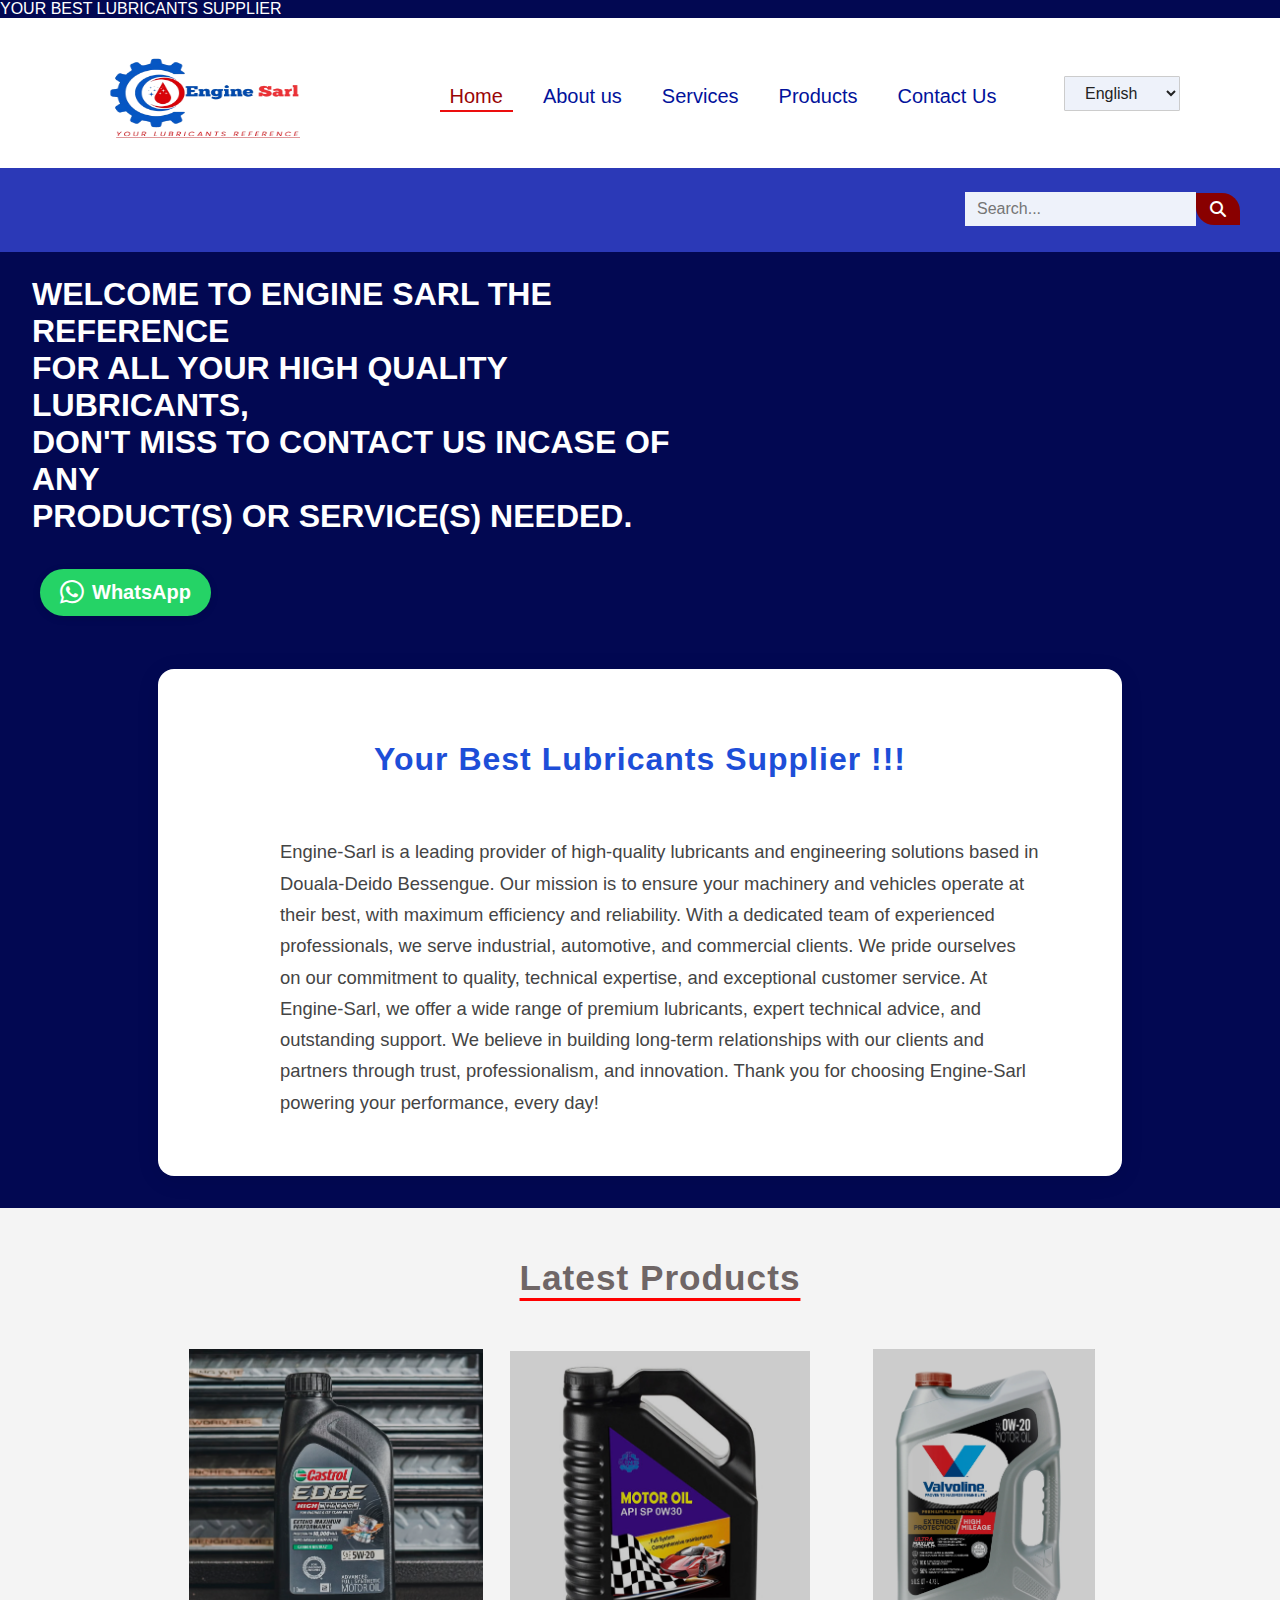
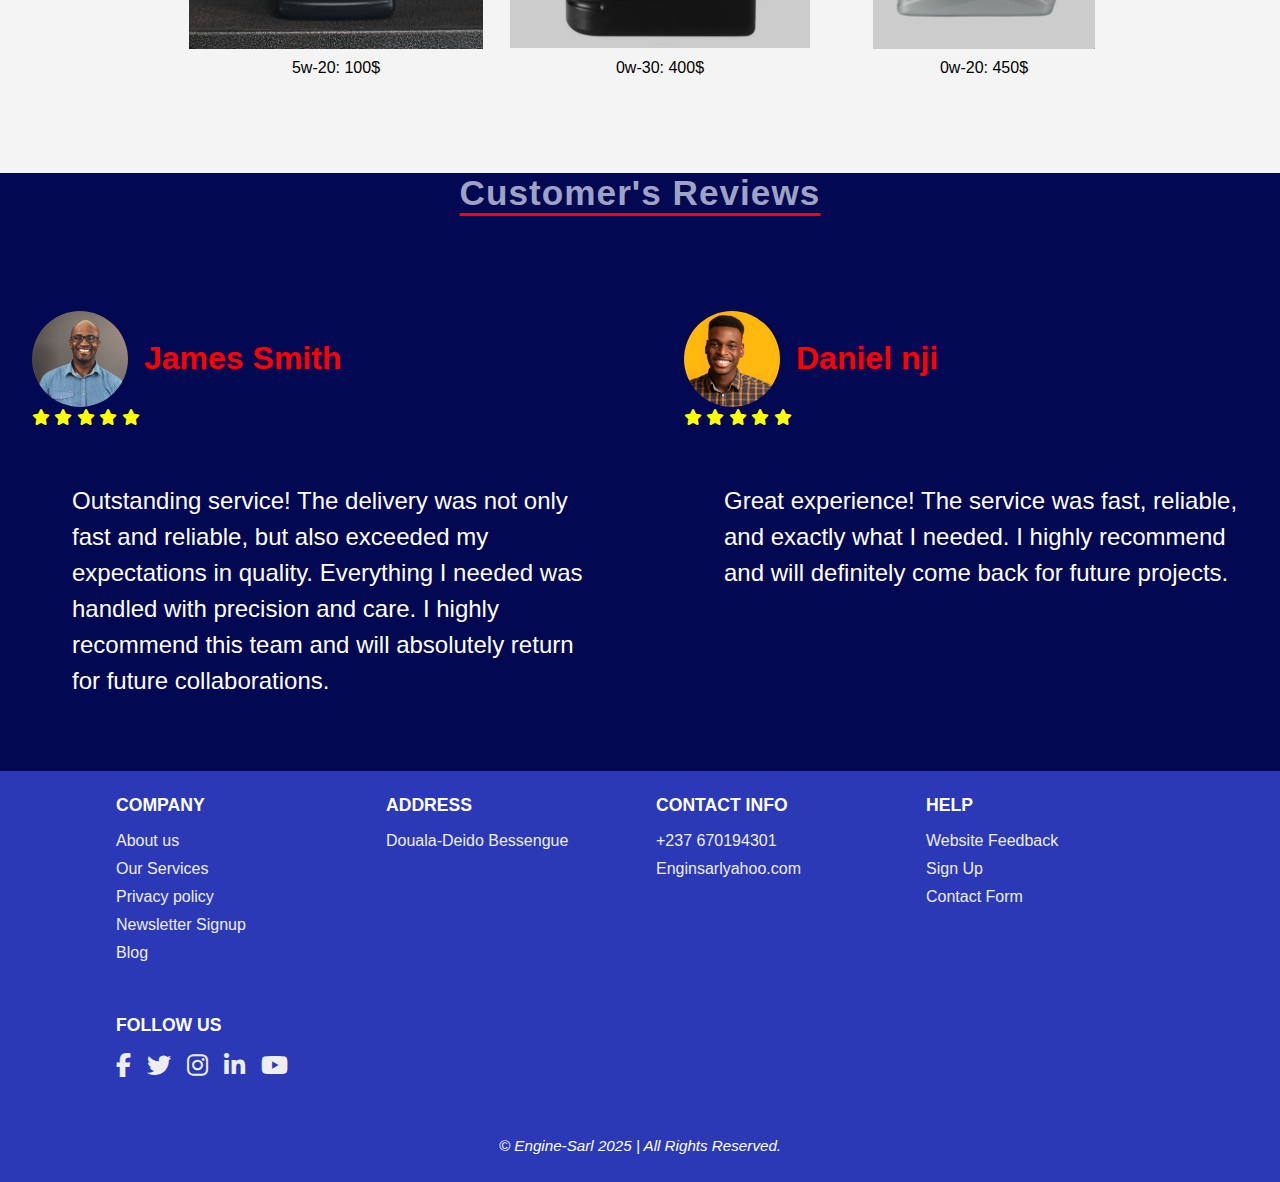
<file: index.html>
<!DOCTYPE html>
<html lang="en">

<head>
    <link rel="icon" href="My images/Enginesarl.png" type="image/x-icon">
    <title>Engine-Sarl</title>
    <link rel="stylesheet" href="styles.css">
    <link rel="stylesheet" href="https://cdnjs.cloudflare.com/ajax/libs/font-awesome/6.7.2/css/all.min.css">
    
    <style>

        section.product{
            text-align: center;
            padding: 50px 20px;
            background-color: #f4f4f4;
        }
       

        @media (max-width: 900px) {
            footer .social-links {
        padding: 2rem;
    }
}

    

    @media (max-width: 450px) {
            
    footer .social-links {
        padding: 2rem;
    }

}

/* Gegraphical location style */
.iframe-section{
    display: flex;
    justify-content: center; 
    align-items: center;
    min-height: 80vh;
    padding: 40px 0;
}
iframe{
    border-radius: 10px;
    
}

    </style>
</head>

<body>

    <div>YOUR BEST LUBRICANTS SUPPLIER</div>
    <!-- Header -->
    <header>

        <input type="checkbox" name="" id="menu-toggle">
        <label for="menu-toggle" class="fas fa-bars"></label>
        
        <img src="My images/Enginesarl.png" alt="" class="logo" width="200px" height="150px">
        
        <ul class="navbar">
            <li><a href="index.html" class="active">Home</a></li>
            <li><a href="aboutus.html">About us</a></li>
            <li><a href="services.html">Services</a></li>
            <li><a href="products.html">Products</a></li>
            <li><a href="contactus.html">Contact Us</a></li>
        </ul>

        <select class="language-select" aria-label="Select Language">
            <option value="en">English</option>
            <option value="fr">Français</option>
            <option value="es">Español</option>
        </select>

    </header>

    <div class="search-bar-bg">
        <form class="search-bar" action="#" method="get">
            <input type="text" placeholder="Search..." name="q">
            <button type="submit"><i class="fas fa-search"></i></button>
        </form>
    </div>


    <!-- Feature -->
    <section class="feature-section">

        <h1>
            WELCOME TO ENGINE SARL THE REFERENCE</br>
            FOR ALL YOUR HIGH QUALITY LUBRICANTS,</br>
            DON'T MISS TO CONTACT US INCASE OF ANY</br>
            PRODUCT(S) OR SERVICE(S) NEEDED.
        </h1>

        <div class="whatsapp-bg">
            <a href="https://wa.me/237670194301" class="whatsapp-link" target="_blank" title="Chat with us on WhatsApp">
                <i class="fab fa-whatsapp"></i> WhatsApp</a>
        </div>


    </section>

    <section>
        <div class="about-sections">

            <h3>Your Best Lubricants Supplier !!!</h3>
            <div>
                <p>
                Engine-Sarl is a leading provider of high-quality lubricants and engineering solutions based in Douala-Deido Bessengue.
                Our mission is to ensure your machinery and vehicles operate at their best, with maximum efficiency and reliability.
                With a dedicated team of experienced professionals, we serve industrial, automotive, and commercial clients.
                We pride ourselves on our commitment to quality, technical expertise, and exceptional customer service.
                At Engine-Sarl, we offer a wide range of premium lubricants, expert technical advice, and outstanding support.
                We believe in building long-term relationships with our clients and partners through trust, professionalism, and innovation.
                Thank you for choosing Engine-Sarl powering your performance, every day!
                </p>
            </div>
        </div>
    </section>

    <!-- latest products -->

    <section class="product">
        <h2>Latest Products</h2>

        <div class="fa-list">

        <figure>
            <img src="My images/Oil 5w-20.png" alt="Find your oil" width="300px" height="300px">
            <figcaption>5w-20: 100$</figcaption>
        </figure>

        <figure>
            <img src="My images/Oil 0w-30.png" alt="Find your oil" width="300px" height="300px">
            <figcaption>0w-30: 400$</figcaption>
        </figure>

        <figure>
            <img src="My images/Oil 0w-20.png" alt="Find your oil" width="300px" height="300px">
        <figcaption>0w-20: 450$</figcaption>
        </figure>
    
    </div>

    </section>

    <!-- customers review -->

    <section class="review" id="review">

    <h2 class="heading">Customer's Reviews</h2>

    <div class="box-container">

        <div class="box">
            <div class="user">
                <img src="My images/c4.png" alt="customer review">
                <h3>James Smith</h3>
            </div>
            <div class="stars">
                <i class="fas fa-star"></i>
                <i class="fas fa-star"></i>
                <i class="fas fa-star"></i>
                <i class="fas fa-star"></i>
                <i class="fas fa-star"></i>
            </div>
            <p>Outstanding service! The delivery was not only fast and reliable, but also exceeded my expectations in quality. Everything I needed was handled with precision and care. I highly recommend this team and will absolutely return for future collaborations.</p>
            
        </div>

        <div class="box">
            <div class="user">
                <img src="My images/c3.png" alt="customer review">
                <h3>Daniel nji</h3>
            </div>
            <div class="stars">
                <i class="fas fa-star"></i>
                <i class="fas fa-star"></i>
                <i class="fas fa-star"></i>
                <i class="fas fa-star"></i>
                <i class="fas fa-star"></i>
            </div>
            <p>Great experience! The service was fast, reliable, and exactly what I needed. I highly recommend and will definitely come back for future projects.</p>
            </div>

        
    </div>
</section>

    <!-- Footer -->
    <footer class="footer">
        <div class="container flex">

            <!-- company details-->
            <div class="footer-col">
                <h4>COMPANY</h4>
                <ul>
                    <li><a href="aboutus.html">About us</a></li>
                    <li><a href="services.html">Our Services</a></li>
                    <li><a href="#">Privacy policy</a></li>
                    <li><a href="#">Newsletter Signup</a></li>
                    <li><a href="#">Blog</a></li>
                </ul>
            </div>

            <!-- Address details-->
            <div class="footer-col">
                <h4>ADDRESS</h4>
                <ul>
                    <li>Douala-Deido Bessengue</li>
                </ul>
            </div>
            
            <!-- contacts details-->
            <div class="footer-col">
                <h4>CONTACT INFO</h4>
                <ul>
                    <li>+237 670194301</li>
                    <li>Enginsarlyahoo.com</li>
                </ul>
            </div>

            <!-- Help details-->
            <div class="footer-col">
                <h4>HELP</h4>
                <ul>
                    <li><a href="feedback.html">Website Feedback</a></li>
                    <li><a href="#">Sign Up</a></li>
                    <li><a href="contactus.html">Contact Form</a></li>
                </ul>
            </div>

            <!-- social media details-->
            <div class="footer-col">
                <h4>FOLLOW US</h4>
                <ul class="social-links">
                    <li><a href="#"><i class="fab fa-facebook-f"></i></a></li>
                    <li><a href="#"><i class="fab fa-twitter"></i></a></li>
                    <li><a href="#"><i class="fab fa-instagram"></i></a></li>
                    <li><a href="#"><i class="fab fa-linkedin-in"></i></a></li>
                    <li><a href="#"><i class="fab fa-youtube"></i></a></li>
                </ul>
            </div>
        </div>

    </footer>
    <div class="copyrightText">
        <p>© Engine-Sarl 2025 | All Rights Reserved. </p>
    </div>
</body>

</html>
</file>
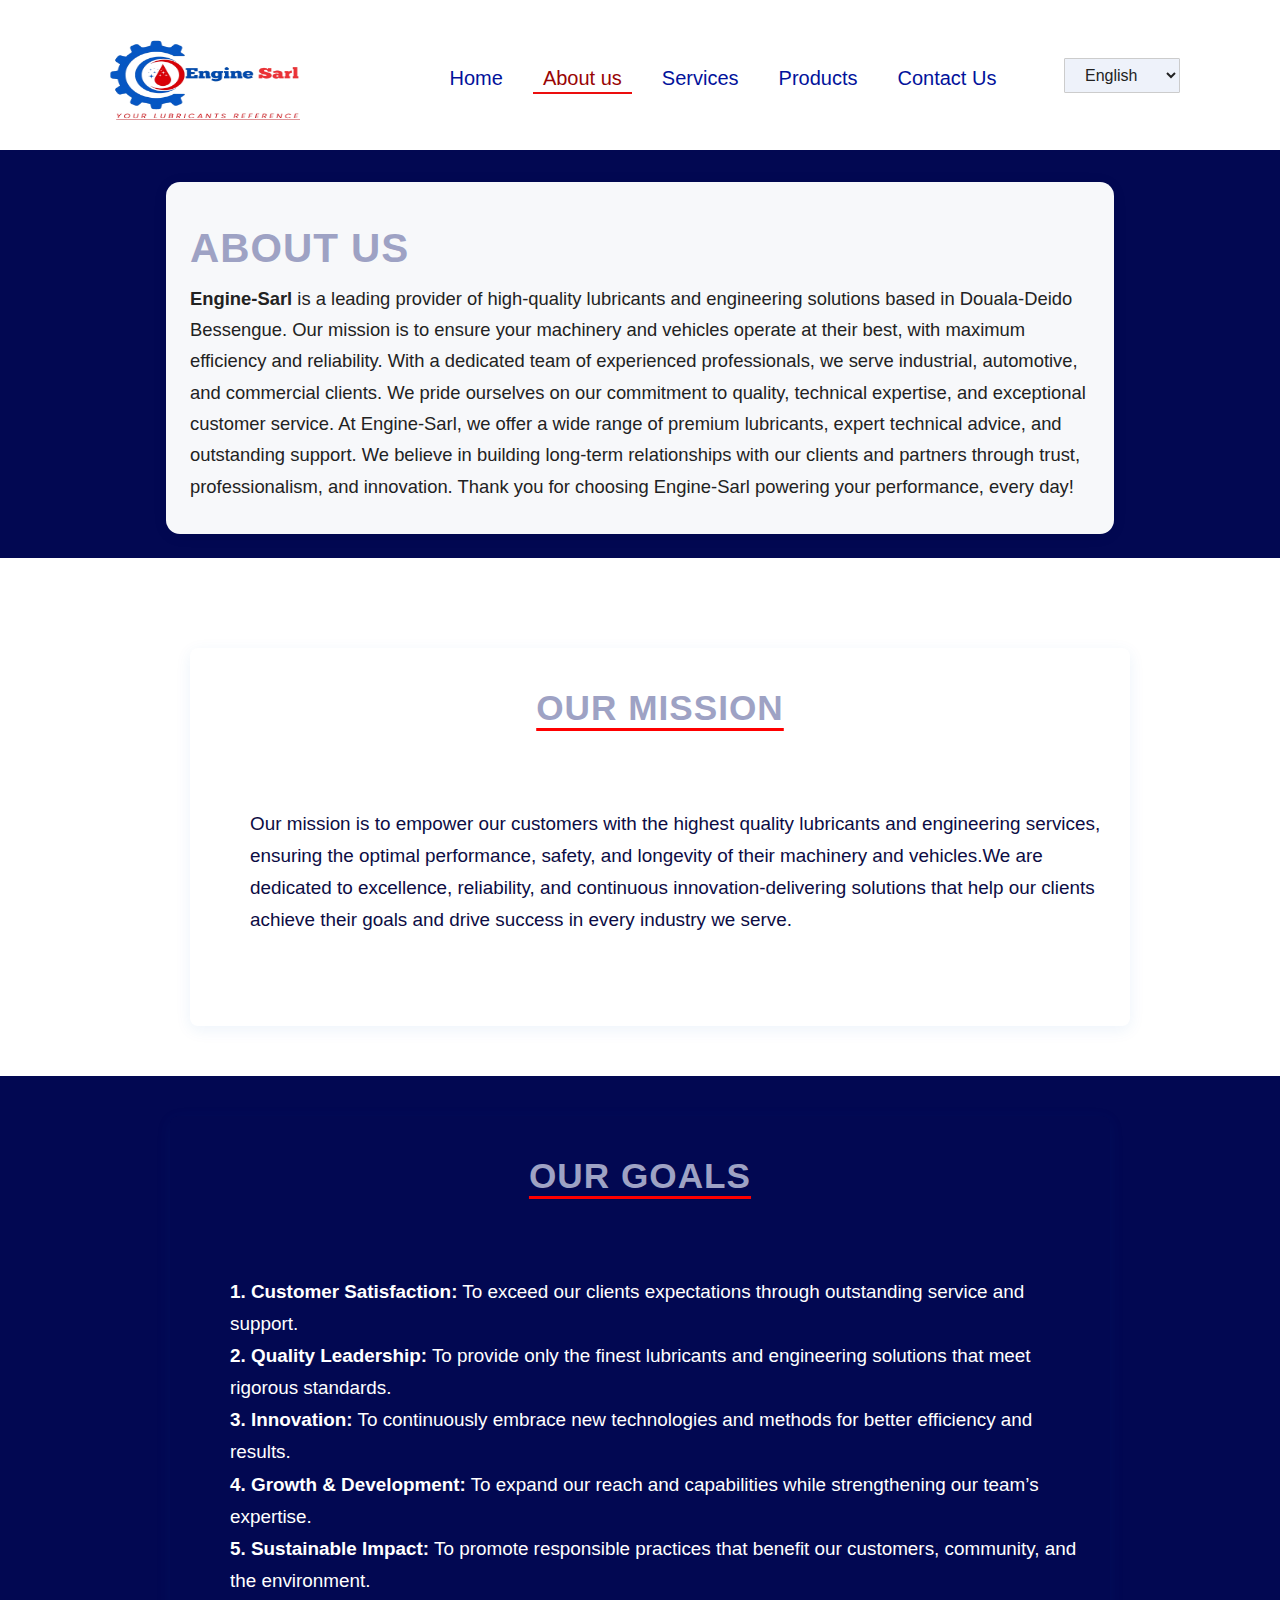
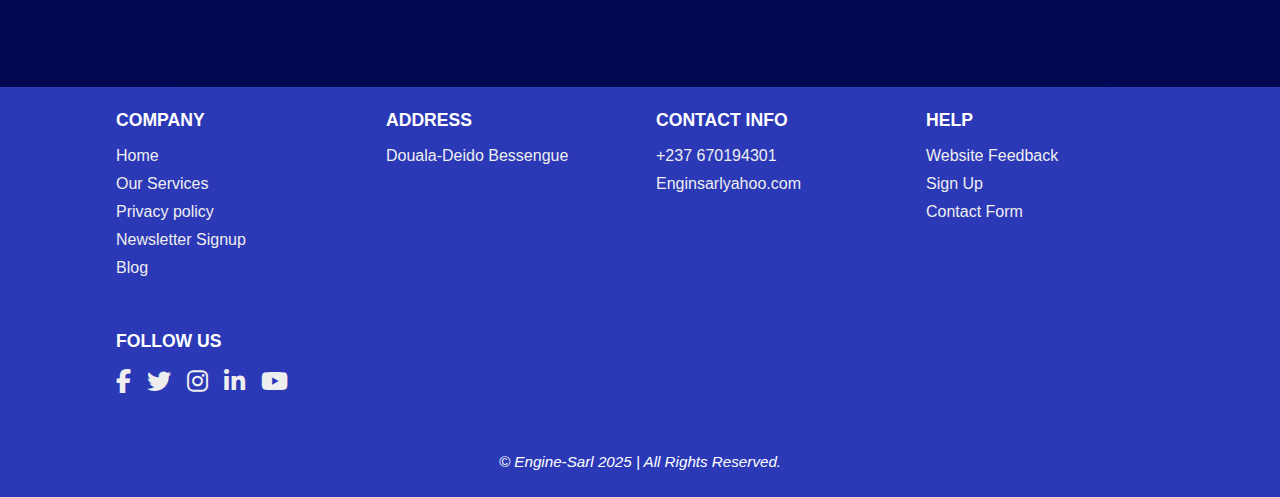
<file: aboutus.html>
<!DOCTYPE html>
<html lang="en">

<head>
    <link rel="icon" href="My images/Enginesarl.png" type="image/x-icon">
    <title>Engine-Sarl</title>
    <link rel="stylesheet" href="styles.css">
    <link rel="stylesheet" href="https://cdnjs.cloudflare.com/ajax/libs/font-awesome/6.7.2/css/all.min.css">

    <style>
    section.aboutus{
            text-align: center;
            padding: 50px 20px;
            background-color: #fff;
        }

        .aboutus p{
            color: rgb(12, 12, 68);
        }
        
    </style>
</head>

<body>
<!-- 
    <div>YOUR BEST LUBRICANTS SUPPLIER</div> -->

    <!-- Header -->
    <header>

        <input type="checkbox" name="" id="menu-toggle">
        <label for="menu-toggle" class="fas fa-bars"></label>

        <img src="My images/Enginesarl.png" alt="" class="logo" width="200px" height="150px">
        
        <ul class="navbar">
            <li><a href="index.html">Home</a></li>
            <li><a href="aboutus.html" class="active">About us</a></li>
            <li><a href="services.html">Services</a></li>
            <li><a href="products.html">Products</a></li>
            <li><a href="contactus.html">Contact Us</a></li>
        </ul>

        <select class="language-select" aria-label="Select Language">
            <option value="en">English</option>
            <option value="fr">Français</option>
            <option value="es">Español</option>
        </select>

    </header>

    <!-- Feature -->
    <section>

        <p class="about-text">
            <span>ABOUT US</span></br>
            <strong>Engine-Sarl</strong> is a leading provider of high-quality lubricants and engineering solutions based in Douala-Deido Bessengue.
            Our mission is to ensure your machinery and vehicles operate at their best, with maximum efficiency and reliability.
            With a dedicated team of experienced professionals, we serve industrial, automotive, and commercial clients.
            We pride ourselves on our commitment to quality, technical expertise, and exceptional customer service.  At Engine-Sarl,
            we offer a wide range of premium lubricants, expert technical advice, and outstanding support. 
            We believe in building long-term relationships with our clients and partners through trust, professionalism, and innovation.
            Thank you for choosing Engine-Sarl powering your performance, every day!
        </p>
        
    </section>

    <section class="aboutus">

        <div class="about-section">
            <h2 class="mission">OUR MISSION</h2>
            <p>
                Our mission is to empower our customers with the highest quality lubricants
                and engineering services, ensuring the optimal performance, safety, and longevity of their
                machinery and vehicles.We are dedicated to excellence, reliability, and continuous
                innovation-delivering solutions that help our clients achieve their goals and drive success
                in every industry we serve.
            </p>
        </div>

    </section>

    <section>

        <div class="goals">
            <div class="about-section">
                <h2>OUR GOALS</h2>
                <p>
                <strong>1. Customer Satisfaction:</strong> To exceed our clients expectations through outstanding service and support.<br>
                <strong>2. Quality Leadership:</strong> To provide only the finest lubricants and engineering solutions that meet rigorous standards.<br>
                <strong>3. Innovation:</strong> To continuously embrace new technologies and methods for better efficiency and results.<br>
                <strong>4. Growth & Development:</strong> To expand our reach and capabilities while strengthening our team’s expertise.<br>
                <strong>5. Sustainable Impact:</strong> To promote responsible practices that benefit our customers, community, and the environment.
                </p>
            </div>
        </div>

    </section>

    <!-- Footer -->
    <footer class="footer">
        <div class="container flex">

            <!-- company details-->
            <div class="footer-col">
                <h4>COMPANY</h4>
                <ul>
                    <li><a href="index.html">Home</a></li>
                    <li><a href="services.html">Our Services</a></li>
                    <li><a href="#">Privacy policy</a></li>
                    <li><a href="#">Newsletter Signup</a></li>
                    <li><a href="#">Blog</a></li>
                </ul>
            </div>

            <!-- Address details-->
            <div class="footer-col">
                <h4>ADDRESS</h4>
                <ul>
                    <li>Douala-Deido Bessengue</li>
                </ul>
            </div>
            
            <!-- contacts details-->
            <div class="footer-col">
                <h4>CONTACT INFO</h4>
                <ul>
                    <li>+237 670194301</li>
                    <li>Enginsarlyahoo.com</li>
                </ul>
            </div>

            <!-- Help details-->
            <div class="footer-col">
                <h4>HELP</h4>
                <ul>
                    <li><a href="feedback.html">Website Feedback</a></li>
                    <li><a href="#">Sign Up</a></li>
                    <li><a href="contactus.html">Contact Form</a></li>
                </ul>
            </div>

            <!-- social media details-->
            <div class="footer-col">
                <h4>FOLLOW US</h4>
                <ul class="social-links">
                    <li><a href="#"><i class="fab fa-facebook-f"></i></a></li>
                    <li><a href="#"><i class="fab fa-twitter"></i></a></li>
                    <li><a href="#"><i class="fab fa-instagram"></i></a></li>
                    <li><a href="#"><i class="fab fa-linkedin-in"></i></a></li>
                    <li><a href="#"><i class="fab fa-youtube"></i></a></li>
                </ul>
            </div>
        </div>

    </footer>
    <div class="copyrightText">
        <p>© Engine-Sarl 2025 | All Rights Reserved. </p>
    </div>
</body>

</html>
</file>
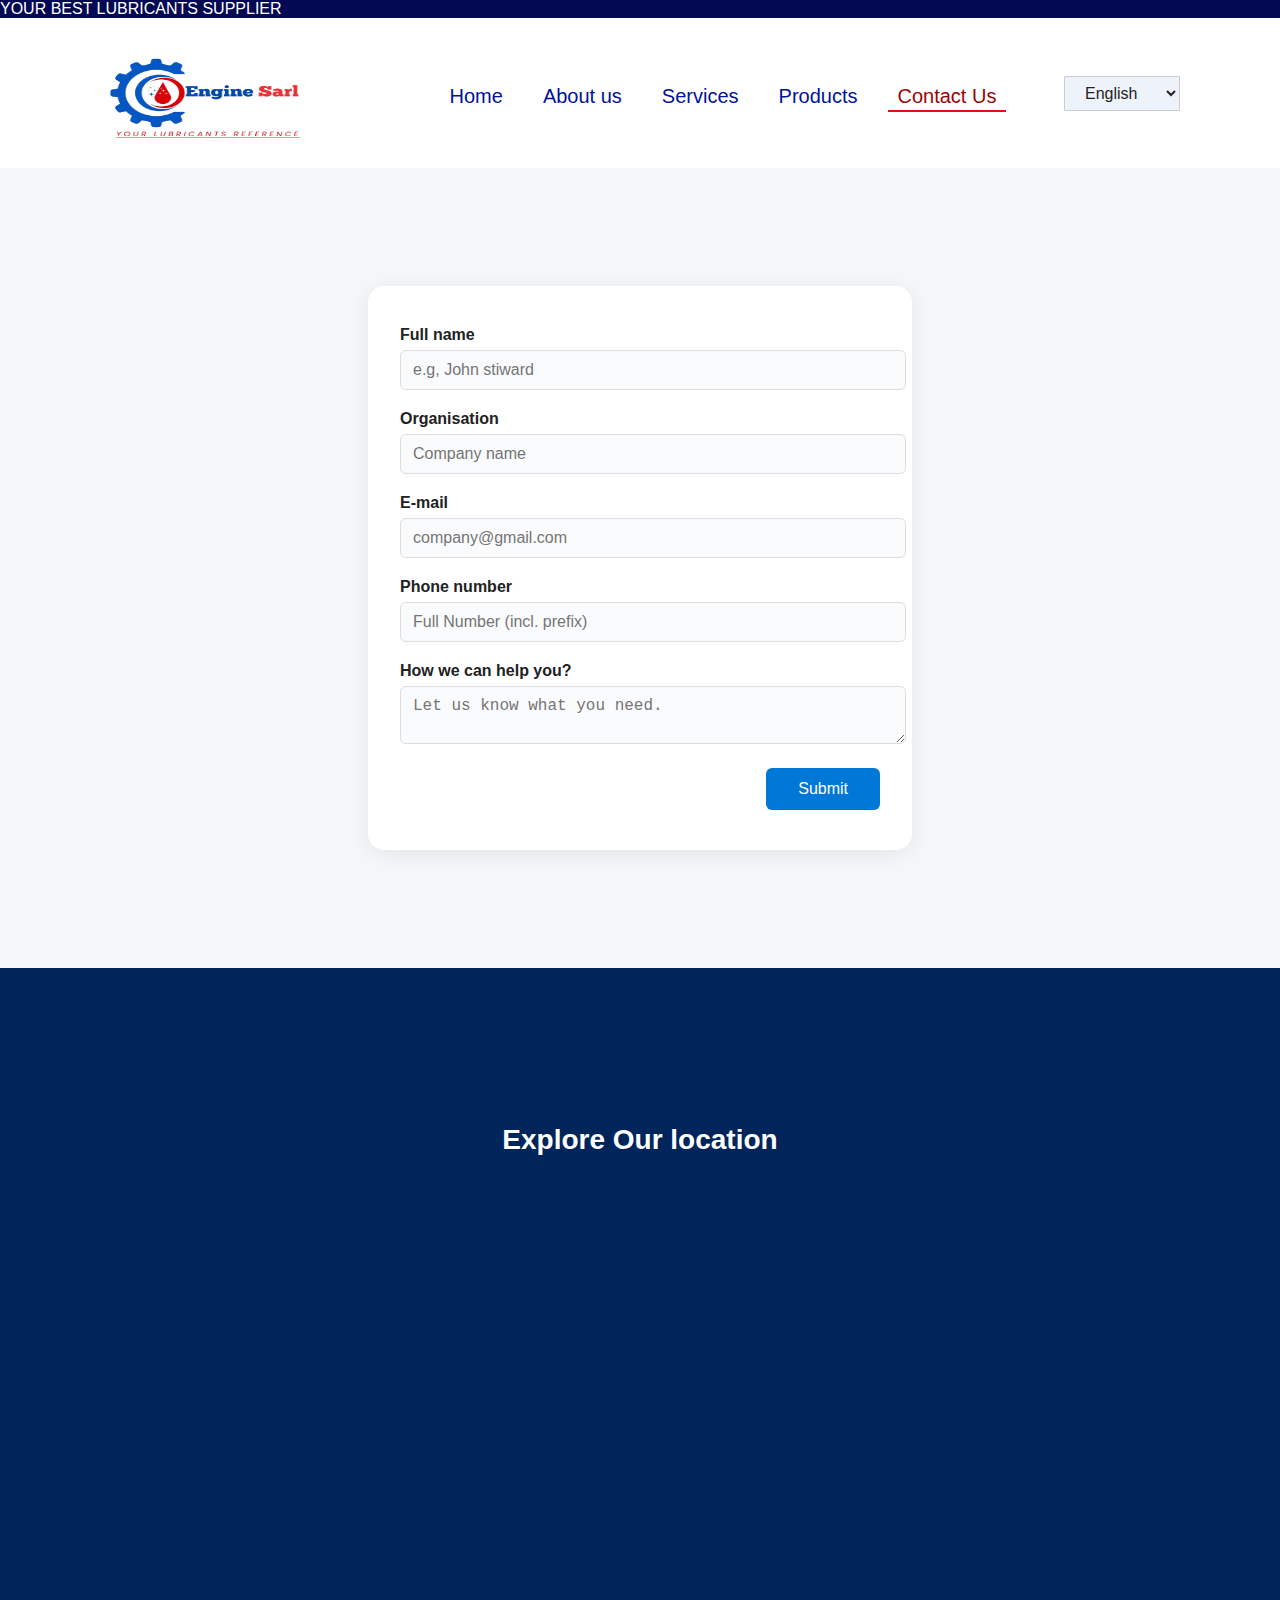
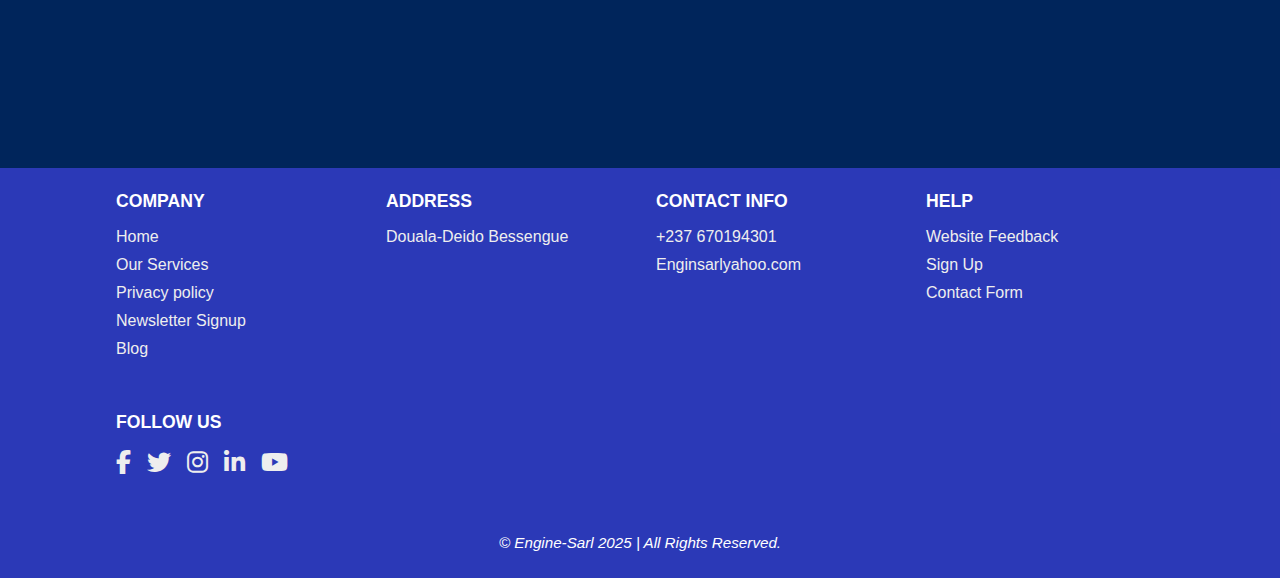
<file: contactus.html>
<!DOCTYPE html>
<html lang="en">

<head>
    <title>Engine-Sarl</title>
    <link rel="stylesheet" href="styles.css">
    <link rel="stylesheet" href="https://cdnjs.cloudflare.com/ajax/libs/font-awesome/6.7.2/css/all.min.css">

    <style>

        /* ...Contact form styles... */


section {
    display: flex;
    justify-content: center;   /* Center horizontally */
    align-items: center;       /* Center vertically */
    min-height: 80vh;
    background: #f5f7fa;
    padding: 40px 0;
}

.contact-box {
    justify-content: center;  
    align-items: center;
    background: #fff;
    border-radius: 16px;
    box-shadow: 0 4px 24px rgba(0,0,0,0.08);
    padding: 40px 32px;
    max-width: 480px;
    width: 100%;
    margin-right: 0;
}

.form-row {
    margin-bottom: 20px;
}

.form-row label {
    display: block;
    margin-bottom: 6px;
    font-weight: 600;
    color: #222;
}

.form-row input,
.form-row textarea {
    width: 100%;
    padding: 10px 12px;
    border: 1px solid #ddd;
    border-radius: 6px;
    font-size: 1rem;
    background: #fafbfc;
    transition: border 0.2s;
}

.form-row input:focus,
.form-row textarea:focus {
    border-color: #0078d7;
    outline: none;
}

.submit-button {
    text-align: right;
}

.submit-button button {
    background: #0078d7;
    color: #fff;
    border: none;
    padding: 12px 32px;
    border-radius: 6px;
    font-size: 1rem;
    cursor: pointer;
    transition: 0.2s;
}

.submit-button button:hover {
    background: #005fa3;
}

h1{
    text-align: center;
    font-size: 28px;
    font-weight: bold;
    color: #fff;
    margin-bottom: 20px;
}

/* Gegraphical location style */
.iframe-section{
    display: flex;
    justify-content: center; 
    align-items: center;
    min-height: 80vh;
    background: #00255b;
    padding: 40px 0;
}
iframe{
    border-radius: 10px;
    
}

    </style>
</head>

<body>
    <div>YOUR BEST LUBRICANTS SUPPLIER</div>
    <!-- Header -->
    <header>

        <input type="checkbox" name="" id="menu-toggle">
        <label for="menu-toggle" class="fas fa-bars"></label>
        
        <img src="My images/Enginesarl.png" alt="" class="logo" width="200px" height="150px">
        
        <ul class="navbar">
            <li><a href="index.html">Home</a></li>
            <li><a href="aboutus.html">About us</a></li>
            <li><a href="services.html">Services</a></li>
            <li><a href="products.html">Products</a></li>
            <li><a href="contactus.html" class="active">Contact Us</a></li>
        </ul>

        <select class="language-select" aria-label="Select Language">
            <option value="en">English</option>
            <option value="fr">Français</option>
            <option value="es">Español</option>
        </select>

    </header>

    <!-- Feature -->

    <!-- contact form -->
    <section>
        
        <div class="contact-box">
            <div class="right">
                <div class="form-row">
                    <label for="fullname">Full name</label>
                    <input type="text" id="fullname" placeholder="e.g, John stiward" required>
                </div>
                <div class="form-row">
                    <label for="organisation">Organisation</label>
                    <input type="text" id="organisation" placeholder="Company name" >
                </div>
                <div class="form-row">
                    <label for="email">E-mail <address></address></label>
                    <input type="text" id="email" placeholder="company@gmail.com" required>
                </div>
                <div class="form-row">
                    <label for="phone">Phone number</label>
                    <input type="tel" id="phone" placeholder="Full Number (incl. prefix)">
                </div>
                <div class="form-row">
                    <label for="help">How we can help you?</label>
                    <textarea id="help" placeholder="Let us know what you need." required></textarea>
                </div>
                <div class="submit-button">
                    <button type="submit">Submit</button>
                </div>

            </div>
        </div>
        

    </section>
    
    <!-- Geographical location -->
    <section class="iframe-section">
        <div class="container">
            <h1>Explore Our location</h1>

            <div class="map-container">
                <iframe src="https://www.google.com/maps/embed?pb=!1m18!1m12!1m3!1d15919.413275339559!2d9.707000337445606!3d4.050327935777402!2m3!1f0!2f0!3f0!3m2!1i1024!2i768!4f13.1!3m3!1m2!1s0x10611287df82683d%3A0x5bfec7a0465c2d93!2sBessengue%2C%20Douala!5e0!3m2!1sen!2scm!4v1751364190800!5m2!1sen!2scm" width="600" height="450" style="border:0;" allowfullscreen="" loading="lazy" referrerpolicy="no-referrer-when-downgrade"></iframe>
            </div>
        </div>

    </section>


    <!-- Footer -->
    <footer class="footer">
        <div class="container flex">

            <!-- company details-->
            <div class="footer-col">
                <h4>COMPANY</h4>
                <ul>
                    <li><a href="index.html">Home</a></li>
                    <li><a href="services.html">Our Services</a></li>
                    <li><a href="#">Privacy policy</a></li>
                    <li><a href="#">Newsletter Signup</a></li>
                    <li><a href="#">Blog</a></li>
                </ul>
            </div>

            <!-- Address details-->
            <div class="footer-col">
                <h4>ADDRESS</h4>
                <ul>
                    <li>Douala-Deido Bessengue</li>
                </ul>
            </div>
            
            <!-- contacts details-->
            <div class="footer-col">
                <h4>CONTACT INFO</h4>
                <ul>
                    <li>+237 670194301</li>
                    <li>Enginsarlyahoo.com</li>
                </ul>
            </div>

            <!-- Help details-->
            <div class="footer-col">
                <h4>HELP</h4>
                <ul>
                    <li><a href="feedback.html">Website Feedback</a></li>
                    <li><a href="#">Sign Up</a></li>
                    <li><a href="contactus.html">Contact Form</a></li>
                </ul>
            </div>

            <!-- social media details-->
            <div class="footer-col">
                <h4>FOLLOW US</h4>
                <ul class="social-links">
                    <li><a href="#"><i class="fab fa-facebook-f"></i></a></li>
                    <li><a href="#"><i class="fab fa-twitter"></i></a></li>
                    <li><a href="#"><i class="fab fa-instagram"></i></a></li>
                    <li><a href="#"><i class="fab fa-linkedin-in"></i></a></li>
                    <li><a href="#"><i class="fab fa-youtube"></i></a></li>
                </ul>
            </div>
        </div>

    </footer>
    <div class="copyrightText">
        <p>© Engine-Sarl 2025 | All Rights Reserved. </p>
    </div>
</body>

</html>
</file>
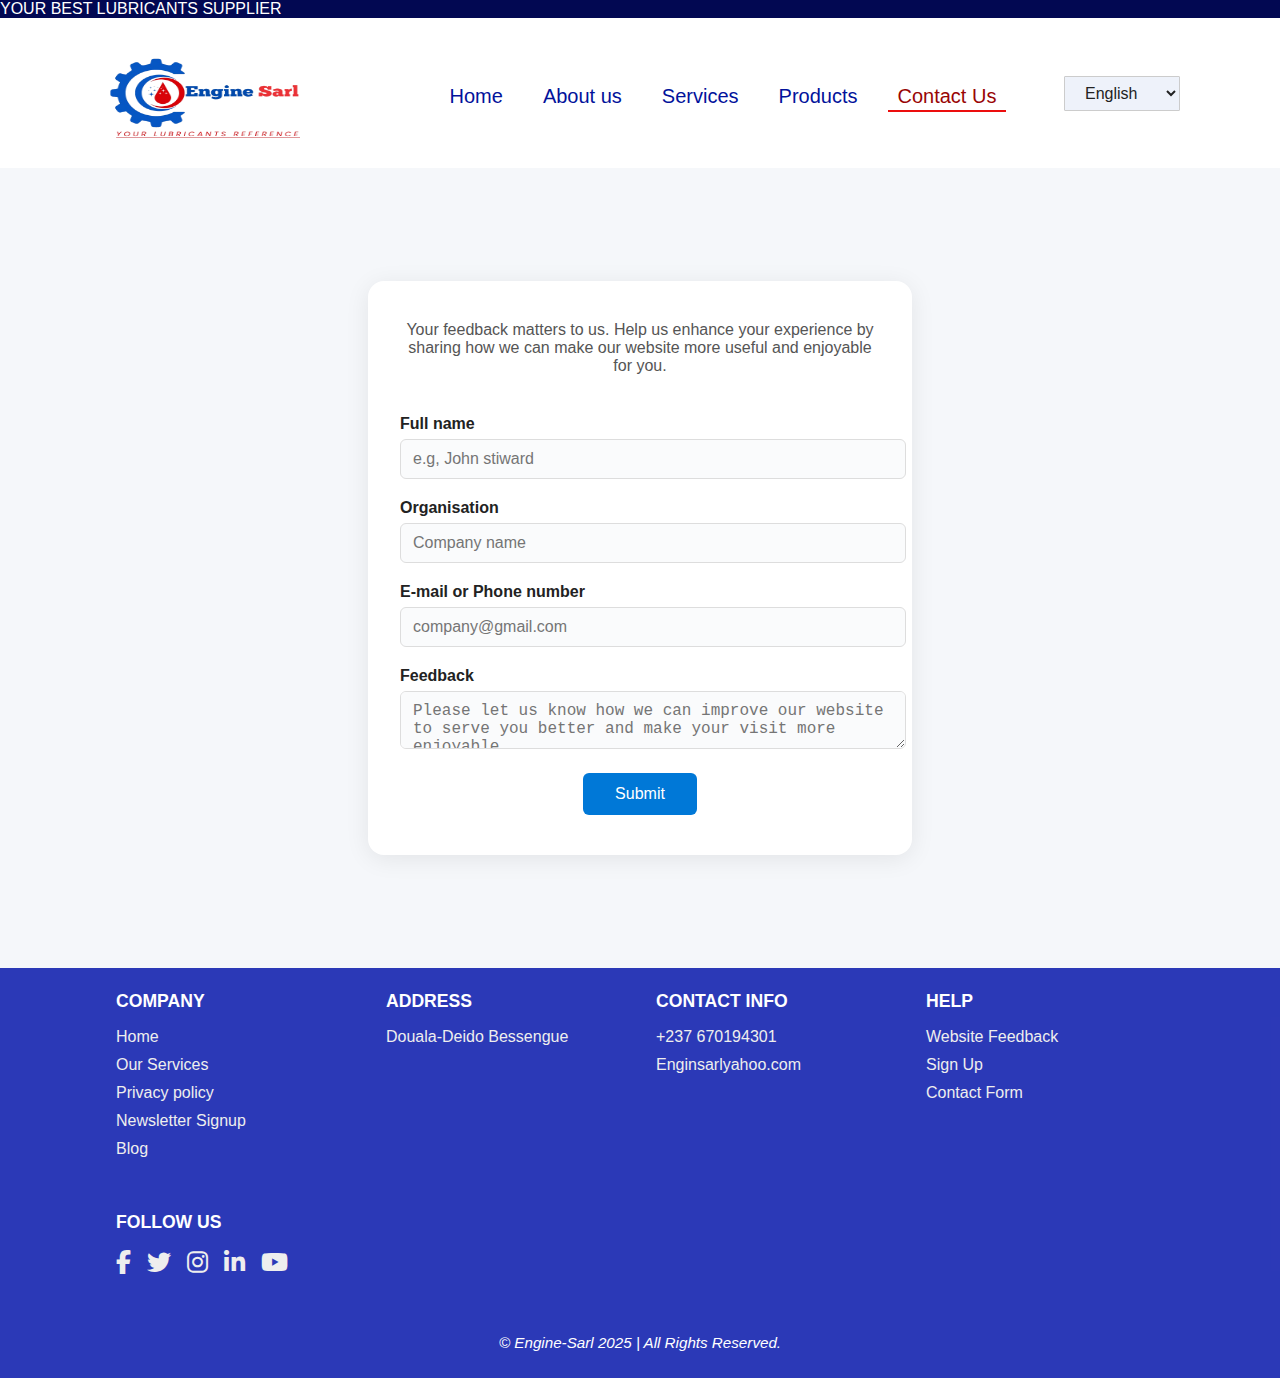
<file: feedback.html>
<!DOCTYPE html>
<html lang="en">

<head>
    <link rel="icon" href="My images/Enginesarl.png" type="image/x-icon">
    <title>Engine-Sarl</title>
    <link rel="stylesheet" href="styles.css">
    <link rel="stylesheet" href="https://cdnjs.cloudflare.com/ajax/libs/font-awesome/6.7.2/css/all.min.css">

    <style>

        /* ...Feedback form styles... */


section {
    display: flex;
    justify-content: center; 
    align-items: center;       
    min-height: 80vh;
    background: #f5f7fa;
    color: black;
    padding: 40px 0;
}

.section-subtitle{
    text-align: center;
    font-size: 1.2rem;
    color: #555;
    margin-bottom: 40px;
    font-size: 1rem;
    max-width: 600px;
    margin-left: auto;
    margin-right: auto;
}

.contact-box {
    justify-content: center;  
    align-items: center;
    background: #fff;
    border-radius: 16px;
    box-shadow: 0 4px 24px rgba(0,0,0,0.08);
    padding: 40px 32px;
    max-width: 480px;
    width: 100%;
    margin-right: 0;
}

.form-row {
    margin-bottom: 20px;
}

.form-row label {
    display: block;
    margin-bottom: 6px;
    font-weight: 600;
    color: #222;
}

.form-row input,
.form-row textarea {
    width: 100%;
    padding: 10px 12px;
    border: 1px solid #ddd;
    border-radius: 6px;
    font-size: 1rem;
    background: #fafbfc;
    transition: border 0.2s;
}

.form-row input:focus,
.form-row textarea:focus {
    border-color: #0078d7;
    outline: none;
}

.submit-button {
    text-align: center;
}

.submit-button button {
    background: #0078d7;
    color: #fff;
    border: none;
    padding: 12px 32px;
    border-radius: 6px;
    font-size: 1rem;
    cursor: pointer;
    transition: 0.2s;
}

.submit-button button:hover {
    background: #005fa3;
}

h1{
    text-align: center;
    font-size: 28px;
    font-weight: bold;
    color: #fff;
    margin-bottom: 20px;
}

    </style>
</head>

<body>
    <div>YOUR BEST LUBRICANTS SUPPLIER</div>
    <!-- Header -->
    <header>

        <input type="checkbox" name="" id="menu-toggle">
        <label for="menu-toggle" class="fas fa-bars"></label>
        
        <img src="My images/Enginesarl.png" alt="" class="logo" width="200px" height="150px">
        
        <ul class="navbar">
            <li><a href="index.html">Home</a></li>
            <li><a href="aboutus.html">About us</a></li>
            <li><a href="services.html">Services</a></li>
            <li><a href="products.html">Products</a></li>
            <li><a href="contactus.html" class="active">Contact Us</a></li>
        </ul>

        <select class="language-select" aria-label="Select Language">
            <option value="en">English</option>
            <option value="fr">Français</option>
            <option value="es">Español</option>
        </select>

    </header>

    <!-- Feature -->

    <!-- Feedback form -->
    <section class="feedback-section">

     <form action="#" class="post">
        <div class="contact-box">

            <div class="section-subtitle">
                Your feedback matters to us. Help us enhance your experience by sharing how we can make our website more useful and enjoyable for you.
            </div>

            <div class="right">

                <div class="form-row">
                    <label for="fullname">Full name</label>
                    <input type="text" id="fullname" placeholder="e.g, John stiward" required>
                </div>

                <div class="form-row">
                    <label for="organisation">Organisation</label>
                    <input type="text" id="organisation" placeholder="Company name" required>
                </div>

                <div class="form-row">
                    <label for="email">E-mail or Phone number <address></address></label>
                    <input type="text" id="email" placeholder="company@gmail.com " required>
                </div>
                
                <div class="form-row">
                    <label for="help">Feedback</label>
                    <textarea id="help" placeholder="Please let us know how we can improve our website to serve you better and make your visit more enjoyable." required></textarea>
                </div>

                <div class="submit-button">
                    <button type="submit">Submit</button>
                </div>

            </div>
        </div>
     </form>
        

    </section>
       
    <!-- Footer -->
    <!-- Footer -->
    <footer class="footer">
        <div class="container flex">

            <!-- company details-->
            <div class="footer-col">
                <h4>COMPANY</h4>
                <ul>
                    <li><a href="index.html">Home</a></li>
                    <li><a href="services.html">Our Services</a></li>
                    <li><a href="#">Privacy policy</a></li>
                    <li><a href="#">Newsletter Signup</a></li>
                    <li><a href="#">Blog</a></li>
                </ul>
            </div>

            <!-- Address details-->
            <div class="footer-col">
                <h4>ADDRESS</h4>
                <ul>
                    <li>Douala-Deido Bessengue</li>
                </ul>
            </div>
            
            <!-- contacts details-->
            <div class="footer-col">
                <h4>CONTACT INFO</h4>
                <ul>
                    <li>+237 670194301</li>
                    <li>Enginsarlyahoo.com</li>
                </ul>
            </div>

            <!-- Help details-->
            <div class="footer-col">
                <h4>HELP</h4>
                <ul>
                    <li><a href="feedback.html">Website Feedback</a></li>
                    <li><a href="#">Sign Up</a></li>
                    <li><a href="contactus.html">Contact Form</a></li>
                </ul>
            </div>

            <!-- social media details-->
            <div class="footer-col">
                <h4>FOLLOW US</h4>
                <ul class="social-links">
                    <li><a href="#"><i class="fab fa-facebook-f"></i></a></li>
                    <li><a href="#"><i class="fab fa-twitter"></i></a></li>
                    <li><a href="#"><i class="fab fa-instagram"></i></a></li>
                    <li><a href="#"><i class="fab fa-linkedin-in"></i></a></li>
                    <li><a href="#"><i class="fab fa-youtube"></i></a></li>
                </ul>
            </div>
        </div>

    </footer>
    <div class="copyrightText">
        <p>© Engine-Sarl 2025 | All Rights Reserved. </p>
    </div>
</body>

</html>
</file>
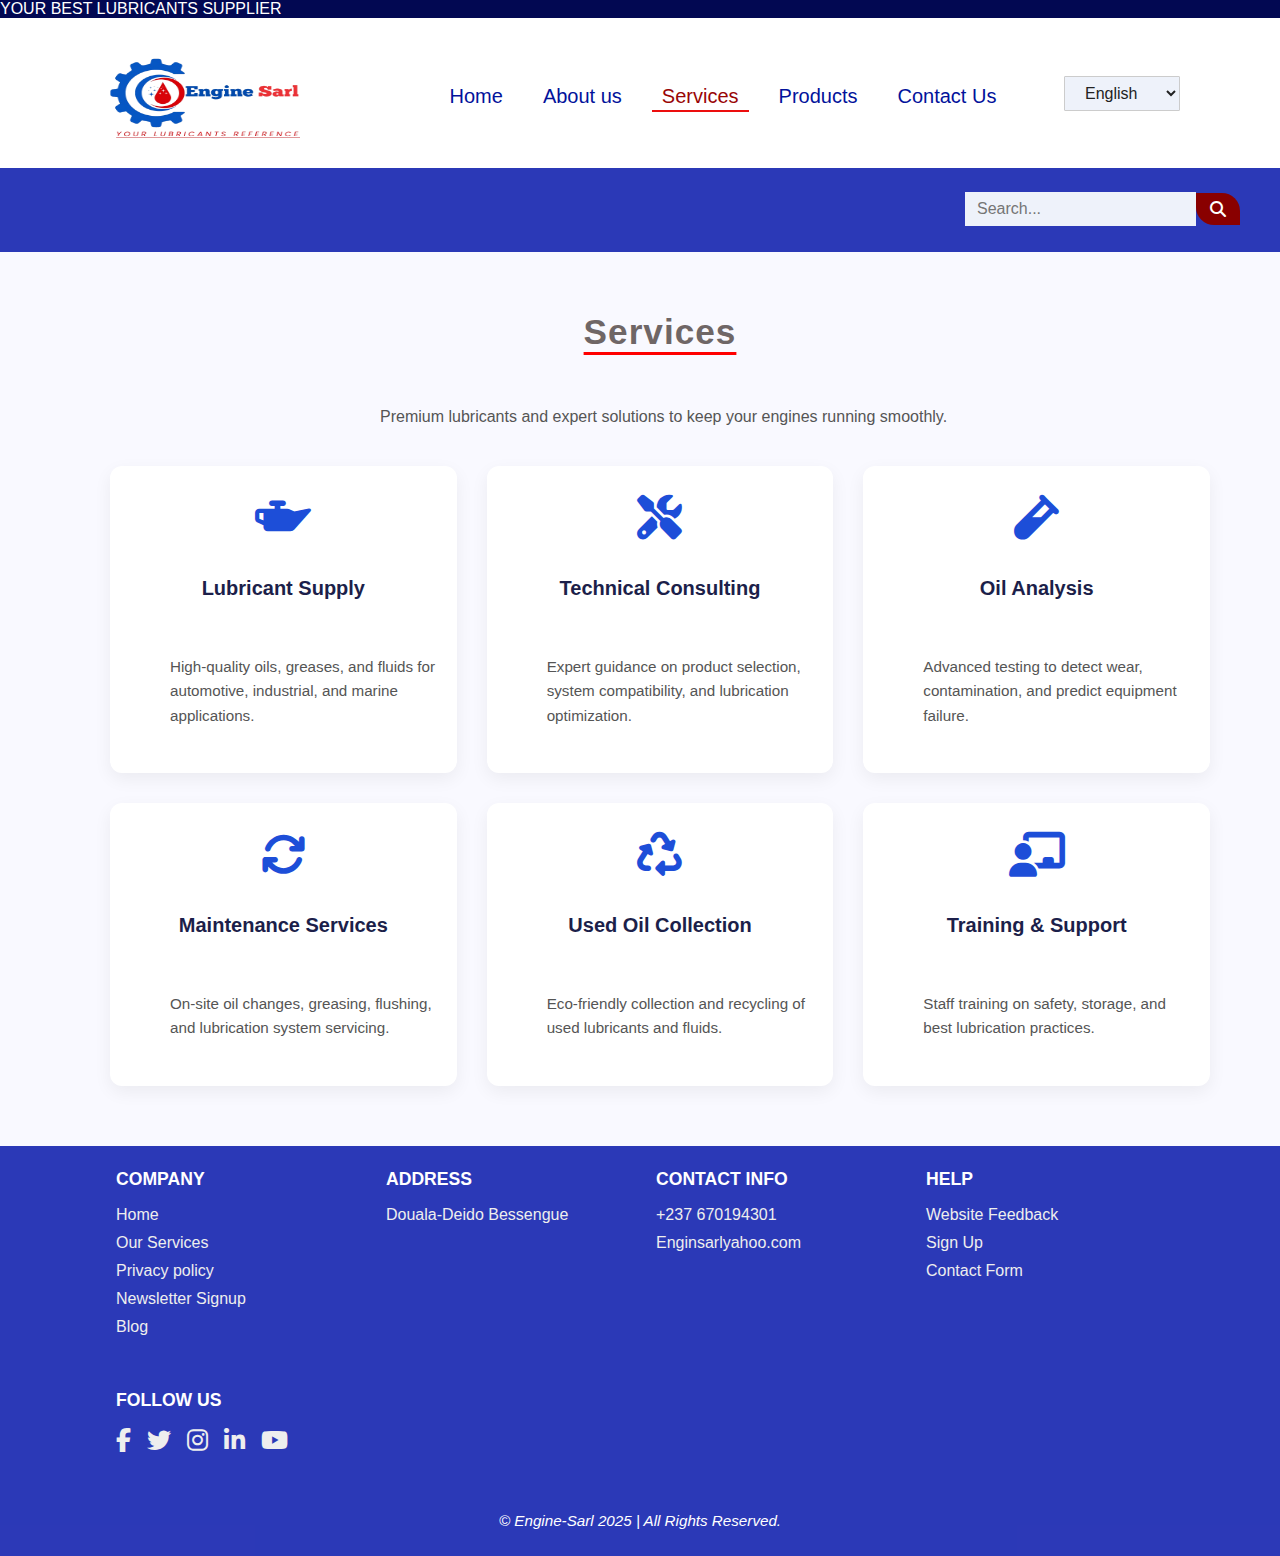
<file: services.html>
<!DOCTYPE html>
<html lang="en">

<head>
    <link rel="icon" href="My images/Enginesarl.png" type="image/x-icon">
    <title>Engine-Sarl</title>
    <link rel="stylesheet" href="styles.css">
    <link rel="stylesheet" href="https://cdnjs.cloudflare.com/ajax/libs/font-awesome/6.7.2/css/all.min.css">


</head>

<body>
    <div>YOUR BEST LUBRICANTS SUPPLIER</div>
    <!-- Header -->
    <header>

        <input type="checkbox" name="" id="menu-toggle">
        <label for="menu-toggle" class="fas fa-bars"></label>

        <img src="My images/Enginesarl.png" alt="" class="logo" width="200px" height="150px">
        
        <ul class="navbar">
            <li><a href="index.html">Home</a></li>
            <li><a href="aboutus.html">About us</a></li>
            <li><a href="services.html" class="active">Services</a></li>
            <li><a href="products.html">Products</a></li>
            <li><a href="contactus.html">Contact Us</a></li>
        </ul>

        <select class="language-select" aria-label="Select Language">
            <option value="en">English</option>
            <option value="fr">Français</option>
            <option value="es">Español</option>
        </select>

    </header>


    <div class="search-bar-bg">
        <form class="search-bar" action="#" method="get">
            <input type="text" placeholder="Search..." name="q">
            <button type="submit"><i class="fas fa-search"></i></button>
        </form>
    </div>

    <!-- Feature -->

    <section class="services-section">

        <h2 class="section-title">Services</h2>
        <p class="section-subtitle">Premium lubricants and expert solutions to keep your engines running smoothly.</p>

        <div class="services-container">
            <div class="service-card">
                <i class="fas fa-oil-can service-icon"></i>
                <h3>Lubricant Supply</h3>
                <p>High-quality oils, greases, and fluids for automotive, industrial, and marine applications.</p>
            </div>

            <div class="service-card">
                <i class="fas fa-tools service-icon"></i>
                <h3>Technical Consulting</h3>
                <p>Expert guidance on product selection, system compatibility, and lubrication optimization.</p>
            </div>
             
            <div class="service-card">
                <i class="fas fa-vial service-icon"></i>
                <h3>Oil Analysis</h3>
                <p>Advanced testing to detect wear, contamination, and predict equipment failure.</p>
            </div>
            
            <div class="service-card">
                <i class="fas fa-sync service-icon"></i>
                <h3>Maintenance Services</h3>
                <p>On-site oil changes, greasing, flushing, and lubrication system servicing.</p>
            </div>

            <div class="service-card">
                <i class="fas fa-recycle service-icon"></i>
                <h3>Used Oil Collection</h3>
                <p>Eco-friendly collection and recycling of used lubricants and fluids.</p>
            </div>

            <div class="service-card">
                <i class="fas fa-chalkboard-teacher service-icon"></i>
                <h3>Training & Support</h3>
                <p>Staff training on safety, storage, and best lubrication practices.</p>
            </div>
  </div>

</section>



    <!-- Footer -->
    <footer class="footer">
        <div class="container flex">

            <!-- company details-->
            <div class="footer-col">
                <h4>COMPANY</h4>
                <ul>
                    <li><a href="index.html">Home</a></li>
                    <li><a href="services.html">Our Services</a></li>
                    <li><a href="#">Privacy policy</a></li>
                    <li><a href="#">Newsletter Signup</a></li>
                    <li><a href="#">Blog</a></li>
                </ul>
            </div>

            <!-- Address details-->
            <div class="footer-col">
                <h4>ADDRESS</h4>
                <ul>
                    <li>Douala-Deido Bessengue</li>
                </ul>
            </div>
            
            <!-- contacts details-->
            <div class="footer-col">
                <h4>CONTACT INFO</h4>
                <ul>
                    <li>+237 670194301</li>
                    <li>Enginsarlyahoo.com</li>
                </ul>
            </div>

            <!-- Help details-->
            <div class="footer-col">
                <h4>HELP</h4>
                <ul>
                    <li><a href="feedback.html">Website Feedback</a></li>
                    <li><a href="#">Sign Up</a></li>
                    <li><a href="contactus.html">Contact Form</a></li>
                </ul>
            </div>

            <!-- social media details-->
            <div class="footer-col">
                <h4>FOLLOW US</h4>
                <ul class="social-links">
                    <li><a href="#"><i class="fab fa-facebook-f"></i></a></li>
                    <li><a href="#"><i class="fab fa-twitter"></i></a></li>
                    <li><a href="#"><i class="fab fa-instagram"></i></a></li>
                    <li><a href="#"><i class="fab fa-linkedin-in"></i></a></li>
                    <li><a href="#"><i class="fab fa-youtube"></i></a></li>
                </ul>
            </div>
        </div>

    </footer>
    <div class="copyrightText">
        <p>© Engine-Sarl 2025 | All Rights Reserved. </p>
    </div>
</body>

</html>
</file>
<file: styles.css>
body {
    font-family: 'Segoe UI', 'Arial', sans-serif;
    background-color: rgb(2, 8, 82);
    margin: 0;
    padding: 0;
    color: white;
    position: relative;
}


/* Branding details */
/* body>div {
    background-color: rgba(51, 66, 201, 0.85);
    margin: 0;
    padding: 20px;
    color: rgb(221, 224, 13);
    text-align: end;
    font-weight: 500;
} */


html, body {
  max-width: 100%;
  overflow-x: hidden;
}

/* Header */

header {
    background-color: white;
    color: rgb(2, 8, 82);
    margin: 0;
    padding: 0 100px;
    position: relative;
    display: flex;
    align-items: center;
    justify-content: space-between;
}

/* Menu toggle base styles */
#menu-toggle {
    display: none;
}

.fas.fa-bars {
    font-size: 2rem;
    cursor: pointer;
    position: absolute;
    top: 32px;
    left: 32px;
    z-index: 1001;
    color: #333;
    display: none; 
}

/* Responsive toggle styles for mobile */
@media (max-width: 900px) {
    .fas.fa-bars {
        display: block;
    }
    .navbar {
        display: none;
        flex-direction: column;
        position: left;
        top: 50px; 
        left: 0;
        width: 100%;
        background: #fff;
        box-shadow: 0 2px 8px rgba(0,0,0,0.08);
        z-index: 1000;
    }
    #menu-toggle:checked ~ .navbar {
        display: flex;
    }
    .navbar li {
        margin: 16px 0;
        text-align: center;
    }
    header {
        position: relative;
    }
}

/* Desktop styles */
@media (min-width: 901px) {
    .navbar {
        display: flex !important;
        position: static;
        flex-direction: row;
        background: none;
        box-shadow: none;
    }
    .fas.fa-bars {
        display: none;
    }
}


header .logo {
    background-color: white;
    display: inline-block;
    margin: 0 100px 0 0;
}

header ul {
    display: flex;
    list-style-type: none;
    margin: 0;
    padding: 0;
}

header ul li a {
    display: inline-block;
    color: rgb(2, 18, 155);
    text-decoration: none;
    margin: 0 10px;
    padding: 10px;
    font-size: 20px;
}

header ul li a:hover {
    color: rgb(153, 5, 5);
}

header .navbar li a {
    position: relative;
    color: rgb(2, 18, 155);
    text-decoration: none;
    margin: 0 10px;
    padding-bottom: 4px;
    transition: color 0.2s;
}

header .navbar li a::after {
    content: "";
    display: block;
    height: 2px;
    width: 0;
    background: #ec0e0e;
    transition: width 0.3s;
    position: absolute;
    left: 0;
    bottom: 0;
}

header .navbar li a:hover::after,
header .navbar li a.active::after {
    width: 100%;
}

/* text-decoration */

header ul li a.active,
header ul li a:active,
header ul li a:focus {
    color: rgb(153, 5, 5);
}


/* language setting */

.language-select {
    padding: 7px 16px;
    margin-left: 18px;
    border-radius: 1px;
    border: 1px solid #ccc;
    background: #eef2fa;
    color: #222;
    font-size: 1rem;
    outline: none;
    transition: border 0.2s;
    cursor: pointer;
}

.language-select:focus {
    border: 1.5px solid #3342c9;
}

@media (max-width: 900px) {
    header {
        flex-direction: column;
        gap: 12px;
        align-items: flex-start;
    }
    .language-select {
        margin-left: 0;
        width: 100%;
    }
}

@media (max-width: 700px) {
    .language-select {
        width: 100%;
        margin-left: 0;
        margin-bottom: 8px;
    }
}



/* search bar styles */

.search-bar {
    display: flex;
    align-items: center;
    justify-content: flex-end;
    margin: 0 40px 0 0;
    
}

/* Search bar wrapper  */
.search-bar-bg {
    background-color: rgba(51, 66, 201, 0.85);
    margin: 0;
    padding: 0;
    width: 100%;
    padding-top: 24px;
    padding-bottom: 0;
    min-height: 60px;
    position: relative;
}

.search-bar input[type="text"] {
    padding: 8px 12px;
    border: none;
    border-radius: 0;
    outline: none;
    font-size: 1rem;
    background: #eef2fa;
    color: #222;
}

.search-bar button {
    padding: 8px 14px;
    background: #890000;
    color: #fff;
    border: none;
    border-radius: 0 18px ;
    cursor: pointer;
    font-size: 1rem;
    transition: 0.2s;
    display: flex;
    align-items: center;
}

.search-bar button:hover {
    background: #edecf0;
    color: #222;
}


/* Feature */
.features {
    display: grid;
    grid-template-columns: repeat(auto-fit, minmax(220px, 1fr));
    gap: 30px;
    width: 90%;
    max-width: 1200px;
    justify-items: center;
    align-items: start;
}

.features h1 {
    grid-column: 1 / -1;
    text-align: center;
    color: #dde00d;
    margin-bottom: 30px;
    font-size: 2.2rem;
    font-weight: bold;
    letter-spacing: 2px;
}

.features figure:hover {
    transform: translateY(-8px) scale(1.03);
}

.features figcaption {
    color: rgb(2, 8, 82);
    background: #f3f3f3;
    width: 100%;
    font-weight: 500;
    padding: 10px 0;
    font-size: 1em;
    border-top: 1px solid #eee;
}

.features figure {
    margin: 0;
    background: #fff;
    border-radius: 12px;
    overflow: hidden;
    box-shadow: 0 2px 12px rgba(0, 0, 0, 0.15);
    text-align: center;
    transition: transform 0.2s;
    display: flex;
    flex-direction: column;
    align-items: center;
}

.figure-img {
    width: 800px;
    height: auto;
}

.features img {
    width: 100%;
    max-width: 210px;
    height: 140px;
    object-fit: cover;
    display: block;
}


.whatsapp-bg {
    background-repeat: no-repeat;
    background-size: cover;
    width: 100%;
    min-height: 60px;
    display: flex;
    justify-content: flex-start;   
    align-items: flex-start;
    padding: 10px 0 0 40px;
   
}

.whatsapp-link {
    display: inline-flex;
    align-items: center;
    justify-content: center;
    font-size: 1.25rem;
    color: #fff;
    background: #25D366;
    border-radius: 24px;
    padding: 10px 20px;
    text-decoration: none;
    box-shadow: 0 2px 8px rgba(0, 0, 0, 0.10);
    transition: 0.2s, color 0.2s;
    font-weight: bold;
    gap: 8px;
}

.whatsapp-link i {
    font-size: 1.7rem;
}

.whatsapp-link:hover {
    background: #128c7e;
    color: #fff;
}

@media (max-width: 700px) {
    .whatsapp-bg {
        justify-content: center;
        padding: 10px 0 0 0;
    }
    .whatsapp-link {
        width: 90%;
        justify-content: center;
        font-size: 1.1rem;
    }
}

.product h2{
    color: #6f6666;
    margin-top: 0;
    margin-bottom: 15px;
    font-size: 2.2em;
    font-weight: bold;
    text-align: center;
    text-decoration: underline;
    text-decoration-color: red;
    text-underline-offset: 8px;
    font-family: 'Segoe UI', 'Arial', sans-serif;
    letter-spacing: 1px;
}

figcaption{
    color: black;
    width: 100%;
    font-weight: 500;
    padding: 10px 0;
}

.product .fa-list {
    display: flex;
    flex-wrap: wrap;
    justify-content: center;
    gap: none;
    padding: 24px 0;
    margin: 0 auto;
}

.product .fa-list figure {
    margin: 0;    
    border-radius: 12px;    
    padding: 12px;
    display: flex;
    flex-direction: column;
    align-items: center;
}

.product .fa-list img {
    width: 300px;
    height: 300px;
    object-fit: contain;
    display: block;
}

@media (max-width: 700px) {
    .product .fa-list {
        flex-direction: column;
        align-items: center;
        gap: 0;
    }
}

/* customers review style */

.review h2{
    color: #9ea2c4;
    margin-top: 0;
    margin-bottom: 15px;
    font-size: 2.2em;
    font-weight: bold;
    text-align: center;
    text-decoration: underline;
    text-decoration-color: red;
    text-underline-offset: 8px;
    font-family: 'Segoe UI', 'Arial', sans-serif;
    letter-spacing: 1px;

}

.review .box-container{
    display: flex;
    flex-wrap: wrap;
    gap: 1.5rem;
}

.review .box-container p{
    color: rgb(255, 255, 255);
    font-size: 1.5rem;
    line-height: 1.5;
    padding-top: 2rem;
}
.review .box-container .box{
    flex: 1 1 30rem;
    box-shadow: 0 .5rem 1.5rem rb;
    padding: 3rem 2rem;
    position: relative;
}

.review .box-container .box .fa-quote-right{
    position: absolute;
    bottom: 3rem;
    right: 3rem;
    font-size: 6rem;
    color: #fff;

}

.review .box-container .box .stars{
    color: yellow;
    font-size: 1rem;

}

.review .box-container .box .user{
    display: flex;
    align-items: center;
    padding-top: 2rem;
}

.review .box-container .box .user img{
   height: 6rem;
   width: 6rem;
   border-radius: 50%;
   object-fit: cover;
   margin-right: 1rem;
}

.review .box-container .box .user h3{
  font-size: 2rem;
  color: red;
}

.review .box-container .box .user span{
  font-size: 1.5rem;
  color: rgb(86, 88, 119);
}

/* services section */

section {
    font-family: 'Segoe UI', Arial, sans-serif;
    justify-content: center;
    align-items: center;
    display: block;
    background-repeat: no-repeat;
    background-size: cover;
    background-position: center;
    margin: 0;
    padding: 0;
    position: relative;
    width: 100%;
    min-height: 300px;
}


.services-section {
  padding: 60px 20px;
  background: #f9f9ff;
  text-align: center;
}

.section-title {
    color: #6f6666;
    margin-top: 0;
    margin-bottom: 15px;
    font-size: 2.2em;
    font-weight: bold;
    text-align: center;
    text-decoration: underline;
    text-decoration-color: red;
    text-underline-offset: 8px;
    font-family: 'Segoe UI', 'Arial', sans-serif;
    letter-spacing: 1px;
}
 
.section-subtitle {
  font-size: 1rem;
  color: #555;
  margin-bottom: 40px;
  max-width: 600px;
  margin-left: auto;
  margin-right: auto;
}

.services-container {
  display: grid;
  grid-template-columns: repeat(auto-fit, minmax(260px, 1fr));
  gap: 30px;
  max-width: 1100px;
  margin: auto;
}

.service-card {
  background: #fff;
  padding: 30px 20px;
  border-radius: 12px;
  box-shadow: 0 6px 18px rgba(0, 0, 0, 0.06);
  transition: 0.3s ease;
}

.service-card:hover {
  transform: translateY(-6px);
  box-shadow: 0 8px 24px rgba(0, 0, 0, 0.12);
}

.service-icon {
  font-size: 2.8rem;
  color: #1d4ed8;
  margin-bottom: 16px;
}

.service-card h3 {
  font-size: 1.25rem;
  color: #1c1f4a;
  margin-bottom: 10px;
}

.service-card p {
  font-size: 0.95rem;
  color: #555;
  line-height: 1.6;
}

.about-text {
    background: #f7f8fa;
    color: #222;
    border-radius: 14px;
    box-shadow: 0 2px 16px rgba(0,0,0,0.06);
    padding: 32px 24px;
    margin: 32px auto 24px auto;
    max-width: 900px;
    width: 95%;
    font-size: 1.15rem;
    line-height: 1.7;
    text-align: center;
    font-family: 'Segoe UI', Arial, sans-serif;
}

.goals{
    font-family: 'Segoe UI', Arial, sans-serif;
}



.feature-section h1 {
    color: white;
    font-size: 2rem;
    text-align: left;
    background: none;
    padding: 24px 32px;
    border-radius: 12px;
    margin: 0;
    max-width: 700px;
    width: 90%;
}


section p { 
    padding: 40px 0 0 40px;
    text-align: start;
}


.about-section {
    color: #fff;
    padding: 40px 20px;
    border-radius: 8px;
    margin: 40px auto 0 auto;
    max-width: 900px;
    box-shadow: 0 4px 16px rgba(21, 101, 192, 0.08);
    -webkit-border-radius: 8px;
    -moz-border-radius: 8px;
    -ms-border-radius: 8px;
    -o-border-radius: 8px;
}

.about-section h2 {
    color: #9ea2c4;
    margin-top: 0;
    margin-bottom: 15px;
    font-size: 2.2em;
    font-weight: bold;
    text-align: center;
    text-decoration: underline;
    text-decoration-color: red;
    text-underline-offset: 8px;
    font-family: 'Segoe UI', 'Arial', sans-serif;
    letter-spacing: 1px;
}


p span{
    color: #9ea2c4;
    margin-top: 0;
    margin-bottom: 15px;
    font-size: 2.2em;
    font-weight: bold;
    text-align: center;
    text-underline-offset: 8px;
    font-family: 'Segoe UI', 'Arial', sans-serif;
    letter-spacing: 1px;
}
.about-section h3 {
    color: #9ea2c4;
    margin-top: 0;
    margin-bottom: 15px;
    text-align: center;
}

.about-section p {
    font-size: 1.18em;
    line-height: 1.7;
    margin: 40px 0 50px;

}

/*  home page section*/

.about-text{
    text-align: start;
}

.about-sections {
    background: #fff;
    color: #222;
    border-radius: 16px;
    box-shadow: 0 4px 24px rgba(0,0,0,0.08);
    padding: 40px 32px;
    margin: 40px auto 32px auto;
    max-width: 900px;
    width: 95%;
    text-align: center;
}

.about-sections h3 {
    color: #1d4ed8;
    font-size: 2rem;
    margin-bottom: 18px;
    font-weight: bold;
    letter-spacing: 1px;
}

.about-sections div {
    font-size: 1.15rem;
    line-height: 1.7;
    color: #444;
    margin: 0 auto;
    max-width: 800px;
}

/* feature */

 /* Product section styles */
    .products-section {
      padding: 60px 20px;
      background: #f9f9ff;
      text-align: center;
    }

    .products-section h2 {
      font-size: 2.4rem;
      color: #6f6666;
      margin-bottom: 10px;
      text-decoration: underline;
      text-decoration-color: red;
      font-size: 2.2em;
      text-underline-offset: 8px;
      letter-spacing: 1px;
      font-weight: bold;
    }

    .products-section p {
      font-size: 1rem;
      color: #555;
      margin-bottom: 40px;
      max-width: 600px;
      margin-left: auto;
      margin-right: auto;
    }

    .products-container {
      display: grid;
      grid-template-columns: repeat(auto-fit, minmax(250px, 1fr));
      gap: 30px;
      max-width: 1100px;
      margin: auto;
    }

    .product-card {
      background: #fff;
      border-radius: 12px;
      box-shadow: 0 6px 18px rgba(0, 0, 0, 0.06);
      overflow: hidden;
      padding: 20px;
      transition: 0.3s ease;
    }

    .product-card:hover {
      transform: translateY(-6px);
      box-shadow: 0 8px 24px rgba(0, 0, 0, 0.12);
    }

    .product-card img {
      width: 100%;
      height: 220px;
      object-fit: contain;
      margin-bottom: 16px;
    }

    .product-card h3 {
      font-size: 1.2rem;
      color: #1c1f4a;
      margin-bottom: 10px;
    }

    .product-card p {
      font-size: 0.95rem;
      color: #555;
      margin-bottom: 12px;
    }

    .product-price {
      color: #d00000;
      font-weight: bold;
      font-size: 1.1rem;
      margin-bottom: 12px;
    }

    .product-btn {
      display: inline-block;
      padding: 8px 16px;
      background: #1d4ed8;
      color: white;
      text-decoration: none;
      border-radius: 6px;
      font-size: 0.95rem;
      transition: 0.2s ease;
    }

    .product-btn:hover {
      background: #ec0e0e;
    }

/* Footer */

.footer {
    background-color: rgba(51, 66, 201, 0.85);
    color: #eee;
    
    font-family: 'Segoe UI', Arial, sans-serif;
    margin: 0;
    padding: 0 100px;
}

.container.flex {
    display: flex;
    flex-wrap: wrap;
    justify-content: space-between;
    max-width: 1200px;
    margin: auto;
    gap: 0;
}

.footer-col {
    flex: 1 1 200px;
    min-width: 180px;
    margin-bottom: 20px;
    padding: 0 16px;
}

.footer-col h4 {
    text-align: left;
    font-size: 1.1em;
    color: #fff;
    margin-bottom: 16px;
    font-weight: bold;
    text-transform: uppercase;
}

.footer-col ul {
    list-style: none;
    text-align: left;
    padding: 0;
    margin: 0;
}

.footer-col ul li {
    margin-bottom: 10px;
}

.footer-col a {
    color: #eee;
    text-decoration: none;
    transition: color 0.2s;
    font-size: 1em;
}

.footer-col a:hover {
    color: #ec0e0e;
}

.social-links {
    display: flex;
    gap: 16px;
    padding: 0;
}

.social-links li {
    list-style: none;
}

.social-links a {
    font-size: 1.5em;
    color: #eee;
    transition: color 0.2s;
}

.social-links a:hover {
    color: #1b1c79;
}

.copyrightText {
    text-align: center;
    font-style: italic;
    background-color: rgba(51, 66, 201, 0.85);
    color: white;
    padding: 12px 0;
    font-size: 0.95em;
    margin: 0;
}

/* Responsive styles */
@media (max-width: 900px) {
    .container.flex {
        gap: 16px;
    }
    .footer-col {
        min-width: 150px;
    }
}

@media (max-width: 700px) {
    .container.flex {
        flex-direction: column;
        align-items: center;
        gap: 24px;
    }
    .footer-col {
        min-width: 0;
        width: 100%;
        text-align: center;
        padding: 0;
    }
    .social-links {
        justify-content: center;
    }
}
</file>
